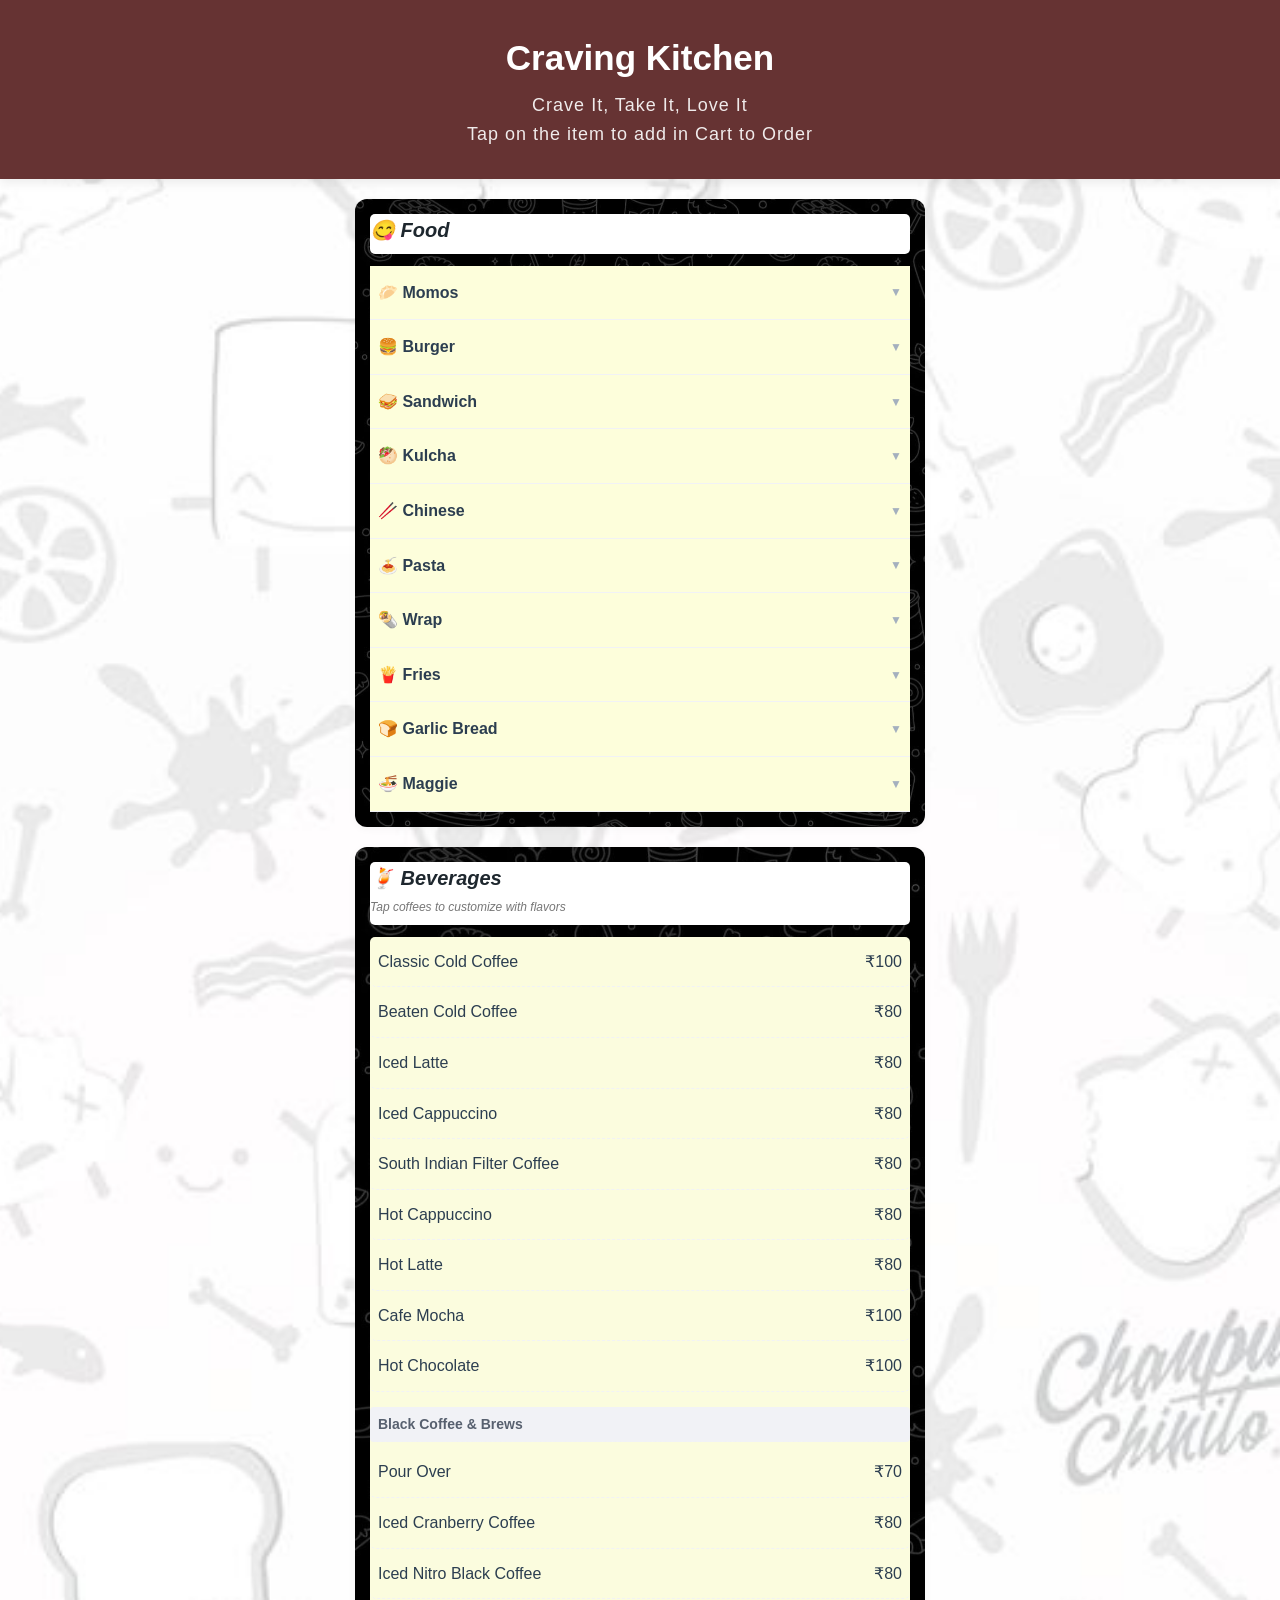
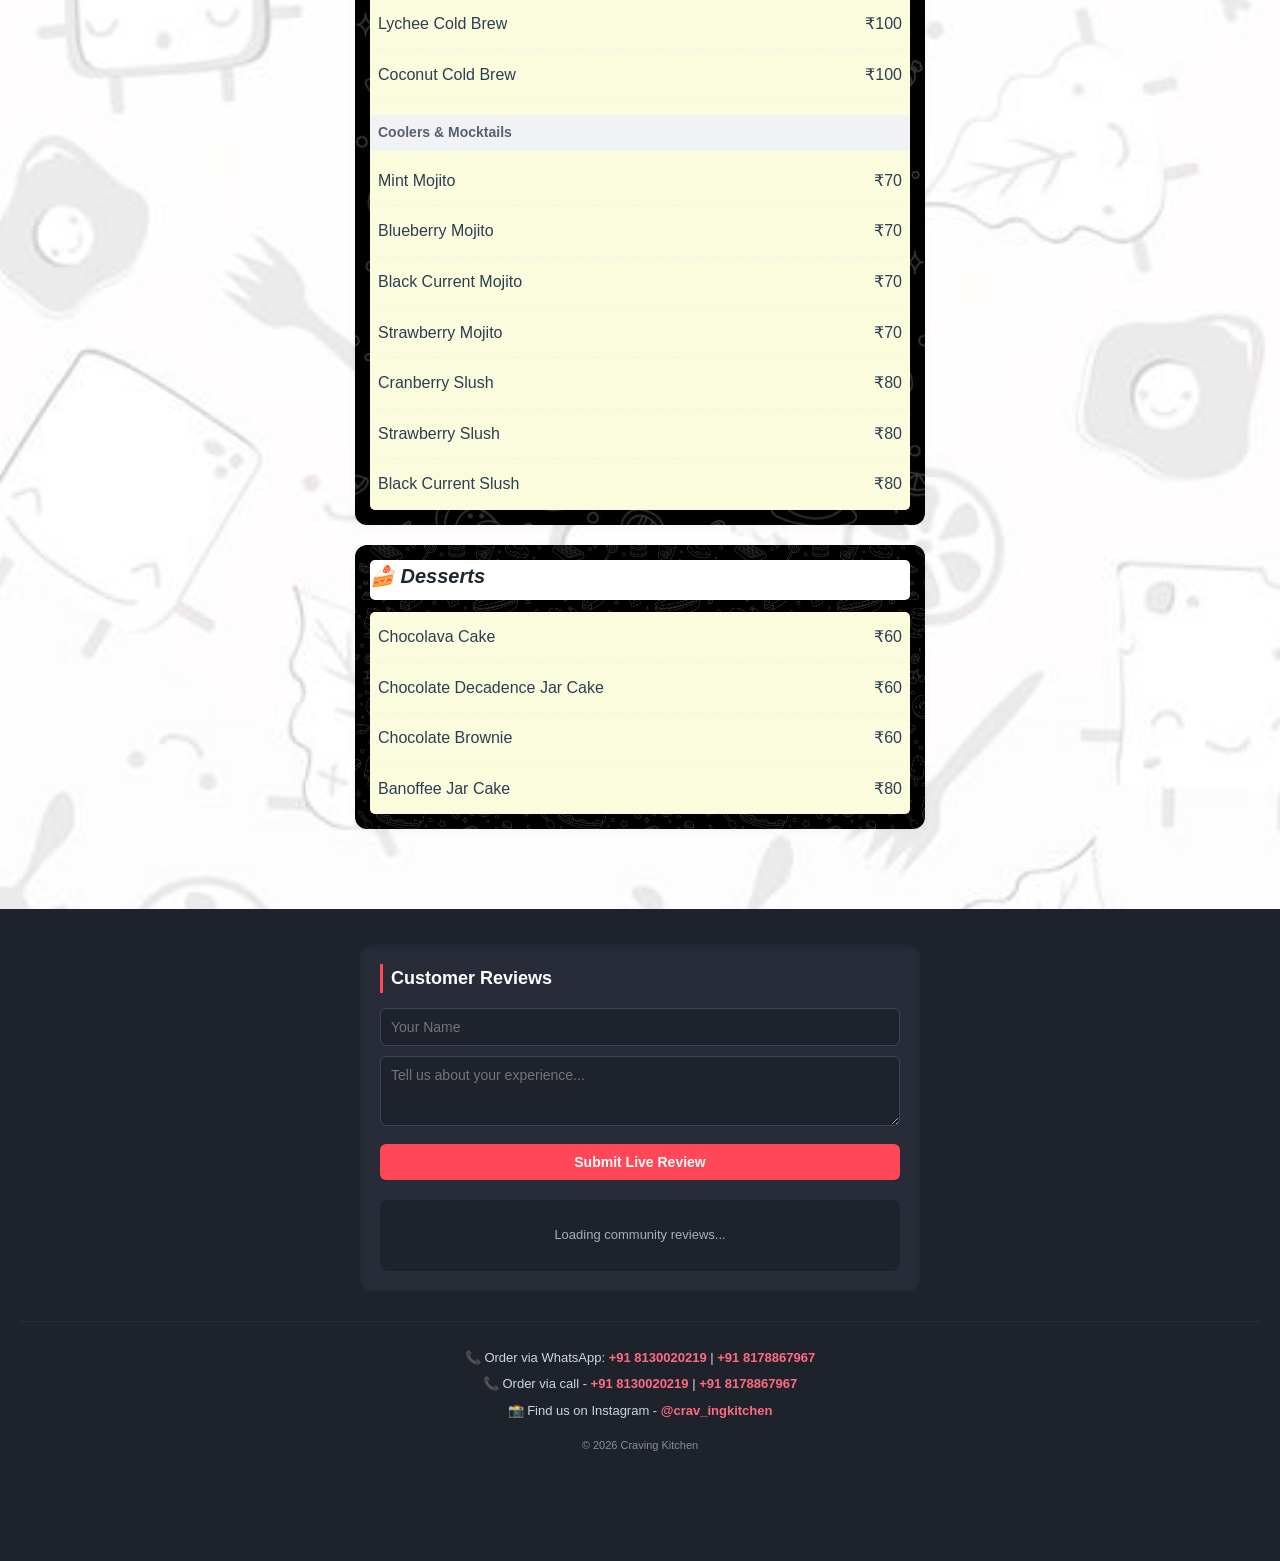
<file: index.html>
<!DOCTYPE html>
<html lang="en">
<head>
  <meta charset="UTF-8" />
  <meta name="viewport" content="width=device-width, initial-scale=1.0" />
  <title>Craving Kitchen Menu</title>
  <link rel="stylesheet" href="styles.css" />
  <script src="script.js" defer></script>
</head>
<body>
  <header>
    <h1>Craving Kitchen</h1>
    <p>Crave It, Take It, Love It</p>
    <p> Tap on the item to add in Cart to Order</p>
    
  </header>

  <main>
    <section class="category">
      <h2>😋 Food</h2>
      <ul>
        <li class="menu-item-dropdown">
          <div class="dropdown-header">
            <span>🥟 Momos</span>
            <button class="dropdown-toggle">▼</button>
          </div>
          <div class="dropdown-content">
            <div class="dropdown-item standard-item" data-name="Fried Veg Momos" data-price="90"><span>Fried Veg Momos</span><span>₹90</span></div>
            <div class="dropdown-item standard-item" data-name="Fried Paneer Momos" data-price="110"><span>Fried Paneer Momos</span><span>₹110</span></div>
            <div class="dropdown-item standard-item" data-name="Fried Chicken Momos" data-price="110"><span>Fried Chicken Momos</span><span>₹110</span></div>
            <div class="dropdown-item standard-item" data-name="Kurkure Veg momos" data-price="120"><span>Kurkure Veg Momos</span><span>₹120</span></div>
            <div class="dropdown-item standard-item" data-name="Kurkure Paneer momos" data-price="130"><span>Kurkure Paneer Momos</span><span>₹130</span></div>
            <div class="dropdown-item standard-item" data-name="Kurkure Chicken momos" data-price="130"><span>Kurkure Chicken Momos</span><span>₹130</span></div>
          </div>
        </li>

        <li class="menu-item-dropdown">
          <div class="dropdown-header">
            <span>🍔 Burger</span>
            <button class="dropdown-toggle">▼</button>
          </div>
          <div class="dropdown-content">
            <div class="dropdown-item standard-item" data-name="Veg burger" data-price="80"><span>Veg Burger</span><span>₹80</span></div>
            <div class="dropdown-item standard-item" data-name="Veg makhani burger" data-price="100"><span>Veg Makhani Burger</span><span>₹100</span></div>
            <div class="dropdown-item standard-item" data-name="Paneer burger" data-price="100"><span>Paneer Burger</span><span>₹100</span></div>
            <div class="dropdown-item standard-item" data-name="Paneer makhani burger" data-price="120"><span>Paneer Makhani Burger</span><span>₹120</span></div>
            <div class="dropdown-item standard-item" data-name="Chicken burger" data-price="100"><span>Chicken Burger</span><span>₹100</span></div>
            <div class="dropdown-item standard-item" data-name="Chicken makhani burger" data-price="120"><span>Chicken Makhani Burger</span><span>₹120</span></div>
          </div>
        </li>

        <li class="menu-item-dropdown">
          <div class="dropdown-header">
            <span>🥪 Sandwich</span>
            <button class="dropdown-toggle">▼</button>
          </div>
          <div class="dropdown-content">
            <div class="dropdown-item standard-item" data-name="Bombay club sandwich" data-price="130"><span>Bombay Club Sandwich</span><span>₹130</span></div>
            <div class="dropdown-item standard-item" data-name="Desi italiano Veg sandwich" data-price="140"><span>Desi Italiano Veg Sandwich</span><span>₹140</span></div>
            <div class="dropdown-item standard-item" data-name="Desi italiano Chicken sandwich" data-price="160"><span>Desi Italiano Chicken Sandwich</span><span>₹160</span></div>
            <div class="dropdown-item standard-item" data-name="Paneer tikka sandwich" data-price="150"><span>Paneer Tikka Sandwich</span><span>₹150</span></div>
            <div class="dropdown-item standard-item" data-name="Chicken tikka Sandwich" data-price="150"><span>Chicken Tikka Sandwich</span><span>₹150</span></div>
          </div>
        </li>

        <li class="menu-item-dropdown">
          <div class="dropdown-header">
            <span>🥙 Kulcha</span>
            <button class="dropdown-toggle">▼</button>
          </div>
          <div class="dropdown-content">
            <div class="dropdown-item standard-item" data-name="Indian style paneer kulcha" data-price="130"><span>Indian Style Paneer Kulcha</span><span>₹130</span></div>
            <div class="dropdown-item standard-item" data-name="Desi pizza kulcha" data-price="120"><span>Desi Pizza Kulcha</span><span>₹120</span></div>
            <div class="dropdown-item standard-item" data-name="Chicken cheese egg kulcha sandwich" data-price="150"><span>Chicken Cheese Egg Kulcha Sandwich</span><span>₹150</span></div>
          </div>
        </li>

        <li class="menu-item-dropdown">
          <div class="dropdown-header">
            <span>🥢 Chinese</span>
            <button class="dropdown-toggle">▼</button>
          </div>
          <div class="dropdown-content">
            <div class="dropdown-item standard-item" data-name="Chilli Potato" data-price="100"><span>Chilli Potato</span><span>₹100</span></div>
            <div class="dropdown-item standard-item" data-name="Honey chilli potato" data-price="120"><span>Honey Chilli Potato</span><span>₹120</span></div>
            <div class="dropdown-item standard-item" data-name="Spring roll" data-price="60"><span>Spring Roll</span><span>₹60</span></div>
            <div class="dropdown-item standard-item" data-name="Veg Fried Rice" data-price="120"><span>Veg Fried Rice</span><span>₹120</span></div>
            <div class="dropdown-item standard-item" data-name="Paneer Fried Rice" data-price="150"><span>Paneer Fried Rice</span><span>₹150</span></div>
            <div class="dropdown-item standard-item" data-name="Chicken Fried Rice" data-price="150"><span>Chicken Fried Rice</span><span>₹150</span></div>
            <div class="dropdown-item standard-item" data-name="Veg Noodle" data-price="80"><span>Veg Noodle</span><span>₹80</span></div>
            <div class="dropdown-item standard-item" data-name="Paneer Noodle" data-price="120"><span>Paneer Noodle</span><span>₹120</span></div>
            <div class="dropdown-item standard-item" data-name="Chicken Noodle" data-price="120"><span>Chicken Noodle</span><span>₹120</span></div>
          </div>
        </li>

        <li class="menu-item-dropdown">
          <div class="dropdown-header">
            <span>🍝 Pasta</span>
            <button class="dropdown-toggle">▼</button>
          </div>
          <div class="dropdown-content">
            <div class="dropdown-item standard-item" data-name="Alfredo sauce pasta" data-price="160"><span>Alfredo Sauce Pasta (White sauce)</span><span>₹160</span></div>
            <div class="dropdown-item standard-item" data-name="Arabiata sauce pasta" data-price="160"><span>Arabiata Sauce Pasta (Red sauce)</span><span>₹160</span></div>
            <div class="dropdown-item standard-item" data-name="Mix sauce pasta" data-price="160"><span>Mix Sauce Pasta</span><span>₹160</span></div>
          </div>
        </li>

        <li class="menu-item-dropdown">
          <div class="dropdown-header">
            <span>🌯 Wrap</span>
            <button class="dropdown-toggle">▼</button>
          </div>
          <div class="dropdown-content">
            <div class="dropdown-item standard-item" data-name="Paneer tikka wrap" data-price="120"><span>Paneer Tikka Wrap</span><span>₹120</span></div>
            <div class="dropdown-item standard-item" data-name="Chicken tikka wrap" data-price="120"><span>Chicken Tikka Wrap</span><span>₹120</span></div>
          </div>
        </li>

        <li class="menu-item-dropdown">
          <div class="dropdown-header">
            <span>🍟 Fries</span>
            <button class="dropdown-toggle">▼</button>
          </div>
          <div class="dropdown-content">
            <div class="dropdown-item standard-item" data-name="Salted fries" data-price="70"><span>Salted Fries</span><span>₹70</span></div>
            <div class="dropdown-item standard-item" data-name="Cheese fries" data-price="110"><span>Cheese Fries</span><span>₹110</span></div>
            <div class="dropdown-item standard-item" data-name="peri peri fries" data-price="90"><span>Peri Peri Fries</span><span>₹90</span></div>
          </div>
        </li>

        <li class="menu-item-dropdown">
          <div class="dropdown-header">
            <span>🍞 Garlic Bread</span>
            <button class="dropdown-toggle">▼</button>
          </div>
          <div class="dropdown-content">
            <div class="dropdown-item standard-item" data-name="Plain garlic bread" data-price="70"><span>Plain Garlic Bread</span><span>₹70</span></div>
            <div class="dropdown-item standard-item" data-name="Cheese chilli toast" data-price="100"><span>Cheese Chilli Toast</span><span>₹100</span></div>
            <div class="dropdown-item standard-item" data-name="Panner tikka garlic bread" data-price="100"><span>Paneer Tikka Garlic Bread</span><span>₹100</span></div>
            <div class="dropdown-item standard-item" data-name="Jalapeno corn & cheese garlic bread" data-price="100"><span>Jalapeno Corn & Cheese Garlic Bread</span><span>₹100</span></div>
            <div class="dropdown-item standard-item" data-name="Cheese garlic bread" data-price="100"><span>Cheese Garlic Bread</span><span>₹100</span></div>
          </div>
        </li>

        <li class="menu-item-dropdown">
          <div class="dropdown-header">
            <span>🍜 Maggie</span>
            <button class="dropdown-toggle">▼</button>
          </div>
          <div class="dropdown-content">
            <div class="dropdown-item standard-item" data-name="Veg maggie" data-price="50"><span>Veg Maggie</span><span>₹50</span></div>
            <div class="dropdown-item standard-item" data-name="Masala maggie" data-price="70"><span>Masala Maggie</span><span>₹70</span></div>
            <div class="dropdown-item standard-item" data-name="Cheese maggie" data-price="80"><span>Cheese Maggie</span><span>₹80</span></div>
          </div>
        </li>
      </ul>
    </section>

    <section class="category">
      <h2>🍹 Beverages <small style="display:block; font-size:12px; color:#777; font-weight:normal; margin-top:4px;">Tap coffees to customize with flavors</small></h2>
      <ul>
        <!-- <li class="flavour-info">
          <span>Flavours Available - [🍰Cheesecake, 🍯Caramel, 🌰Hazelnut, 🍫Chocolate, 🍦Vanilla, ⚫Oreo, 🟫Brownie]</span>
          <span class="price-add">+ ₹20</span>
        </li> -->
        
        <li class="coffee-item" data-name="Classic Cold Coffee" data-price="100"><span>Classic Cold Coffee</span><span>₹100</span></li>
        <li class="coffee-item" data-name="Beaten Cold Coffee" data-price="80"><span>Beaten Cold Coffee</span><span>₹80</span></li>
        <li class="coffee-item" data-name="Iced Latte" data-price="80"><span>Iced Latte</span><span>₹80</span></li>
        <li class="coffee-item" data-name="Iced Cappuccino" data-price="80"><span>Iced Cappuccino</span><span>₹80</span></li>
        <li class="coffee-item" data-name="South Indian Filter Coffee" data-price="80"><span>South Indian Filter Coffee</span><span>₹80</span></li>
        <li class="coffee-item" data-name="Hot Cappuccino" data-price="80"><span>Hot Cappuccino</span><span>₹80</span></li>
        <li class="coffee-item" data-name="Hot Latte" data-price="80"><span>Hot Latte</span><span>₹80</span></li>
        <li class="coffee-item" data-name="Cafe Mocha" data-price="100"><span>Cafe Mocha</span><span>₹100</span></li> 
        <li class="coffee-item" data-name="Hot Chocolate" data-price="100"><span>Hot Chocolate</span><span>₹100</span></li>
        
        <li class="flavour-heading"><span>Black Coffee & Brews</span></li>
        <li class="coffee-item" data-name="Pour Over" data-price="70"><span>Pour Over</span><span>₹70</span></li>
        <li class="coffee-item" data-name="Iced Cranberry Coffee" data-price="80"><span>Iced Cranberry Coffee</span><span>₹80</span></li>
        <li class="coffee-item" data-name="Iced Nitro Black Coffee" data-price="80"><span>Iced Nitro Black Coffee</span><span>₹80</span></li>
        <li class="coffee-item" data-name="Lychee Cold Brew" data-price="100"><span>Lychee Cold Brew</span><span>₹100</span></li>
        <li class="coffee-item" data-name="Coconut Cold Brew" data-price="100"><span>Coconut Cold Brew</span><span>₹100</span></li>
        
        <li class="flavour-heading"><span>Coolers & Mocktails</span></li>
        <li class="standard-item" data-name="Mint Mojito" data-price="70"><span>Mint Mojito</span><span>₹70</span></li> 
        <li class="standard-item" data-name="Blueberry Mojito" data-price="70"><span>Blueberry Mojito</span><span>₹70</span></li>
        <li class="standard-item" data-name="Black current Mojito" data-price="70"><span>Black Current Mojito</span><span>₹70</span></li>
        <li class="standard-item" data-name="Strawberry Mojito" data-price="70"><span>Strawberry Mojito</span><span>₹70</span></li> 
        <li class="standard-item" data-name="Cranberry Slush" data-price="80"><span>Cranberry Slush</span><span>₹80</span></li>
        <li class="standard-item" data-name="Strawberry Slush" data-price="80"><span>Strawberry Slush</span><span>₹80</span></li>
        <li class="standard-item" data-name="Black Current Slush" data-price="80"><span>Black Current Slush</span><span>₹80</span></li>
      </ul>
    </section>

    <section class="category">
      <h2>🍰 Desserts</h2>
      <ul>
        <li class="standard-item" data-name="Chocolava Cake" data-price="60"><span>Chocolava Cake</span><span>₹60</span></li>
        <li class="standard-item" data-name="Chocolate Decadence Jar Cake" data-price="60"><span>Chocolate Decadence Jar Cake</span><span>₹60</span></li>
        <li class="standard-item" data-name="Chocolate Brownie" data-price="60"><span>Chocolate Brownie</span><span>₹60</span></li>
        <li class="standard-item" data-name="Banoffee Jar Cake" data-price="80"><span>Banoffee Jar Cake</span><span>₹80</span></li>  
      </ul>
    </section>
  </main>

  <div id="flavourModal" class="modal">
    <div class="modal-content">
      <span class="close-modal">&times;</span>
      <h3 id="modalCoffeeName">Customize Coffee</h3>
      <p style="font-size: 13px; color: #666; margin-bottom: 12px;">Choose a flavour combination variant:</p>
      
      <div id="flavourOptionsContainer">
        <div class="flavour-option selected" data-flavour="Regular" data-addon="0">
          <span>Standard Plain / No Flavour</span><span>+ ₹0</span>
        </div>
        <div class="flavour-option" data-flavour="Cheesecake" data-addon="20">
          <span>🍰 Cheesecake</span><span>+ ₹20</span>
        </div>
        <div class="flavour-option" data-flavour="Caramel" data-addon="20">
          <span>🍯 Caramel</span><span>+ ₹20</span>
        </div>
        <div class="flavour-option" data-flavour="Hazelnut" data-addon="20">
          <span>🌰 Hazelnut</span><span>+ ₹20</span>
        </div>
        <div class="flavour-option" data-flavour="Chocolate" data-addon="20">
          <span>🍫 Chocolate</span><span>+ ₹20</span>
        </div>
        <div class="flavour-option" data-flavour="Vanilla" data-addon="20">
          <span>🍦 Vanilla</span><span>+ ₹20</span>
        </div>
        <div class="flavour-option" data-flavour="Oreo" data-addon="20">
          <span>⚫ Oreo</span><span>+ ₹20</span>
        </div>
        <div class="flavour-option" data-flavour="Brownie" data-addon="20">
          <span>🟫 Brownie</span><span>+ ₹20</span>
        </div>
      </div>
      <button id="addToCartBtn" class="add-to-cart-btn">➕ Add To Cart</button>
    </div>
  </div>

  <div id="bottomCartBar" class="bottom-cart">
    <div class="cart-summary-info">
      <span id="cartItemCount">0</span>
      <div>
        <div style="font-size: 12px; opacity: 0.8;">Items Selected</div>
        <div id="cartTotalPrice">Total: ₹0</div>
      </div>
    </div>
    <button class="view-cart-btn" onclick="sendWhatsAppOrder()">Order via WhatsApp ➔</button>
  </div>

  <footer>
    <div class="review-system-container">
      <h3>Customer Reviews</h3>
      
      <form id="reviewForm">
        <input type="text" id="reviewName" placeholder="Your Name" required />
        <textarea id="reviewComment" rows="3" placeholder="Tell us about your experience..." required></textarea>
        <button type="submit" id="submitReviewBtn">Submit Live Review</button>
      </form>

      <div id="reviewsFeed">
        <p style="text-align: center; color: #a4b0be; font-size: 13px; padding: 15px;">Loading community reviews...</p>
      </div>
    </div>

    <div class="footer-contacts">
      <p>📞 Order via WhatsApp: <a href="https://wa.me/918130020219" target="_blank">+91 8130020219</a> | <a href="https://wa.me/918178867967" target="_blank">+91 8178867967</a></p> 
      <p>📞 Order via call - <a href="tel:+918130020219">+91 8130020219</a> | <a href="tel:+918178867967">+91 8178867967</a></p> 
      <p>📸 Find us on Instagram - <a href="https://instagram.com/crav_ingkitchen" target="_blank">@crav_ingkitchen</a></p>
      <p style="margin-top: 15px; font-size: 11px; opacity: 0.6;">© 2026 Craving Kitchen</p>
    </div>
  </footer>
</body>
</html>
</file>
<file: styles.css>
/* --- BASE SYSTEM RESETS & GENERAL VARIABLES --- */
* {
  margin: 0;
  padding: 0;
  box-sizing: border-box;
  font-family: 'Segoe UI', Tahoma, Geneva, Verdana, sans-serif;
}

body {
  background-image: url("../White.jpeg");
  background-repeat: no-repeat;
  background-size: cover;
  background-position: center;
  color: #2c3e50;
  line-height: 1.6;
}

header {
  background: linear-gradient(135deg, #663333, #663333);
  color: white;
  text-align: center;
  font-family: 'Times New Roman', Times, serif;
  padding: 30px 15px;
  box-shadow: 0 4px 10px rgba(0,0,0,0.08);
}

header h1 {
  font-size: 35px;
  margin-bottom: 5px;
}

header p {
  font-size: 18px;
  opacity: 0.9;
  letter-spacing: 1px;
}

main {
  max-width: 600px;
  margin: 20px auto;
  padding: 0 15px 40px 15px; 
}

/* --- MENU COMPONENT LAYOUTS --- */
.category {
  background-image: url("../download.jpeg");
  background-size: contain;
  background-repeat: repeat;
  border-radius: 12px;
  padding: 15px;
  margin-bottom: 20px;
  box-shadow: 0 2px 8px rgba(0,0,0,0.04);
}

.category h2 {
  font-size: 20px;
  font-style:oblique;
  background-color: #fff;
  border-radius: 5px;
  padding-bottom: 8px;
  margin-bottom: 12px;
  color: #1e272e;
}

.category ul {
  list-style: none;
  background-color: #fbfcde;
  border-radius: 5px;
}

.category ul li {
  padding: 12px 8px;
  border-bottom: 1px dashed #f1f2f6;
}

.dropdown-header{
  background-color: #fdfedb;
}

.standard-item, .coffee-item {
  display: flex;
  justify-content: space-between;
  align-items: center;
  cursor: pointer;
  border-radius: 6px;
  transition: all 0.2s ease;
}

.standard-item:hover, .coffee-item:hover {
  background-color:#fdfedb;
  padding-left: 12px;
  padding-right: 12px;
}

.flavour-info {
  display: flex;
  justify-content: space-between;
  background-color: #f8f9fa;
  font-size: 12px;
  color: #e84393;
  font-weight: bold;
  border-radius: 6px;
}

.flavour-heading {
  background-color: #f1f2f6;
  font-weight: bold;
  font-size: 14px;
  color: #57606f;
  margin: 15px 0 5px 0;
  border-radius: 4px;
  padding: 6px 8px !important;
}

/* --- FOOD CATEGORY DROPDOWN MANAGEMENT --- */
.menu-item-dropdown {
  padding: 0 !important;
  border-bottom: 1px solid #f1f2f6 !important;
}

.dropdown-header {
  display: flex;
  justify-content: space-between;
  align-items: center;
  padding: 14px 8px;
  font-weight: 600;
  cursor: pointer;
}

.dropdown-toggle {
  background: none;
  border: none;
  color: #a4b0be;
  font-size: 12px;
  cursor: pointer;
  transition: transform 0.2s ease;
}

.dropdown-content {
  display: none;
  background-color: #fafbfc;
  padding: 0 10px;
}

.dropdown-content.show {
  display: block;
}

.dropdown-item {
  display: flex;
  justify-content: space-between;
  padding: 12px 8px;
  border-bottom: 1px solid #f1f2f6;
  font-size: 15px;
}

.dropdown-item:last-child {
  border-bottom: none;
}

/* --- INTERACTIVE MODAL INTERFACE --- */
.modal {
  display: none;
  position: fixed;
  z-index: 1000;
  left: 0;
  top: 0;
  width: 100%;
  height: 100%;
  background-color: rgba(0, 0, 0, 0.5);
  justify-content: center;
  align-items: center;
  backdrop-filter: blur(2px);
}

.modal-content {
  background-color: #ffffff;
  padding: 24px;
  border-radius: 16px;
  width: 90%;
  max-width: 400px;
  box-shadow: 0 10px 25px rgba(0,0,0,0.2);
  position: relative;
  max-height: 85vh;
  display: flex;
  flex-direction: column;
}

.close-modal {
  position: absolute;
  right: 18px;
  top: 14px;
  font-size: 26px;
  cursor: pointer;
  color: #a4b0be;
}

#flavourOptionsContainer {
  overflow-y: auto;
  margin-bottom: 15px;
  padding-right: 4px;
}

.flavour-option {
  display: flex;
  justify-content: space-between;
  align-items: center;
  padding: 12px;
  margin: 6px 0;
  border: 1px solid #ced6e0;
  border-radius: 8px;
  cursor: pointer;
  font-size: 14px;
  transition: all 0.2s ease;
}

.flavour-option:hover {
  background-color: #f1f2f6;
}

.flavour-option.selected {
  border-color: #dafbb9;
  background-color: #fff0f2;
  font-weight: 600;
}

.add-to-cart-btn {
  background-color: #2ed573;
  color: white;
  border: none;
  padding: 14px;
  font-size: 16px;
  font-weight: bold;
  border-radius: 8px;
  cursor: pointer;
  width: 100%;
  transition: background 0.2s;
}

.add-to-cart-btn:hover {
  background-color: #26af5f;
}

/* --- COLOR REFLECTION ANIMATION --- */
@keyframes colorReflection {
  0% {
    background-color: inherit;
    box-shadow: 0 0 0 rgba(255, 215, 0, 0);
  }
  50% {
    background-color: rgba(175, 222, 118, 0.8);
    box-shadow: 0 0 15px rgba(175, 222, 118, 0.8);
  }
  100% {
    background-color: inherit;
    box-shadow: 0 0 0 rgba(255, 215, 0, 0);
  }
}

.item-clicked {
  animation: colorReflection 0.6s ease-out;
}

/* --- PERSISTENT BOTTOM CART DISPLAY --- */
.bottom-cart {
  display: none; 
  position: fixed;
  bottom: 0;
  left: 0;
  width: 100%;
  background-color: #2f3542;
  color: white;
  padding: 12px 20px;
  justify-content: space-between;
  align-items: center;
  z-index: 999;
  box-shadow: 0 -4px 15px rgba(0,0,0,0.15);
}

.cart-summary-info {
  display: flex;
  align-items: center;
}

#cartItemCount {
  background-color: #ff4757;
  color: white;
  font-weight: bold;
  font-size: 16px;
  min-width: 28px;
  height: 28px;
  padding: 2px 6px;
  border-radius: 50%;
  display: flex;
  justify-content: center;
  align-items: center;
  margin-right: 12px;
}

#cartTotalPrice {
  font-size: 18px;
  font-weight: bold;
  color: #2ed573;
}

.view-cart-btn {
  background-color: #ff4757;
  color: white;
  border: none;
  padding: 12px 18px;
  border-radius: 8px;
  font-size: 14px;
  font-weight: bold;
  cursor: pointer;
  transition: background 0.2s ease;
}

/* --- GLOBAL FOOTER & NEW REVIEW DISPLAY RULES --- */
footer {
  background-color: #1e222b;
  color: #ced6e0;
  padding: 35px 20px 100px 20px; /* Generous bottom spacing handles hidden padding under cart bar */
}

.review-system-container {
  max-width: 560px;
  margin: 0 auto 30px auto;
  text-align: left;
  background: #272c38;
  padding: 20px;
  border-radius: 12px;
  box-shadow: inset 0 2px 6px rgba(0,0,0,0.2);
}

.review-system-container h3 {
  color: #ffffff;
  margin-bottom: 15px;
  font-size: 18px;
  border-left: 3px solid #ff4757;
  padding-left: 8px;
}

#reviewForm input, #reviewForm textarea {
  width: 100%;
  background: #1e222b;
  border: 1px solid #3d4457;
  border-radius: 6px;
  padding: 10px;
  color: #fff;
  margin-bottom: 10px;
  font-size: 14px;
  outline: none;
}

#reviewForm input:focus, #reviewForm textarea:focus {
  border-color: #ff4757;
}

#submitReviewBtn {
  background-color: #ff4757;
  color: white;
  border: none;
  padding: 10px 20px;
  border-radius: 6px;
  font-weight: bold;
  cursor: pointer;
  width: 100%;
  font-size: 14px;
}

#submitReviewBtn:hover {
  background-color: #e84118;
}

#reviewsFeed {
  margin-top: 20px;
  max-height: 250px;
  overflow-y: auto;
  background: #1e222b;
  border-radius: 8px;
  padding: 10px;
}

.user-review-card {
  background: #272c38;
  padding: 12px;
  border-radius: 6px;
  margin-bottom: 10px;
  border-bottom: 2px solid #2ed573;
}

.user-review-card .review-meta {
  display: flex;
  justify-content: space-between;
  font-size: 12px;
  color: #ff6b81;
  font-weight: bold;
  margin-bottom: 4px;
}

.user-review-card p {
  font-size: 13.5px;
  color: #e2e8f0;
  word-break: break-word;
}

.footer-contacts {
  text-align: center;
  font-size: 13px;
  border-top: 1px solid #272c38;
  padding-top: 20px;
}

.footer-contacts p { margin: 6px 0; }
.footer-contacts a { color: #ff6b81; text-decoration: none; font-weight: bold; }
</file>
